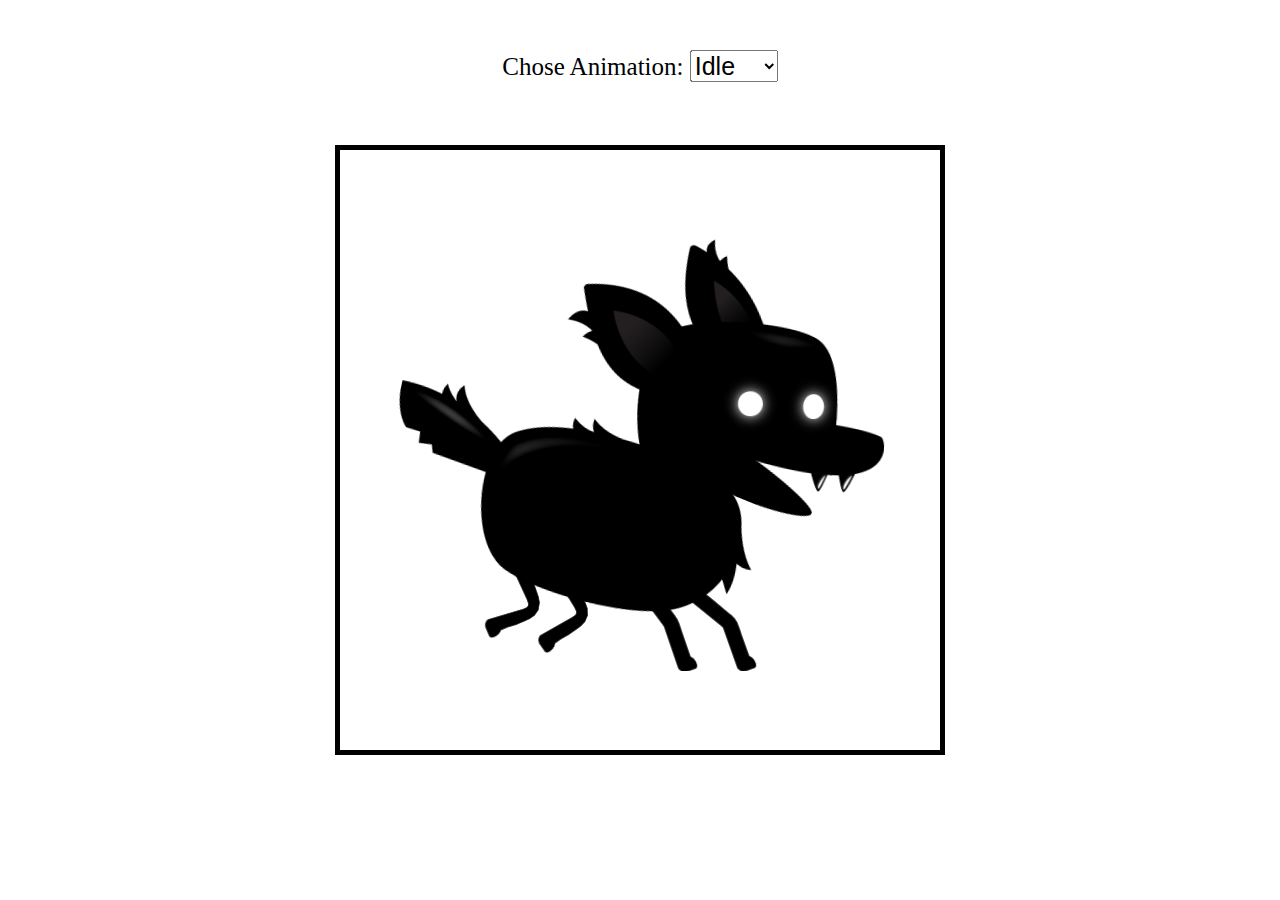
<file: charAnimation/index.html>
<!DOCTYPE html>
<html lang="en">
<head>
    <meta charset="UTF-8">
    <meta name="viewport" content="width=device-width, initial-scale=1.0">
    <title>Sprite Animation</title>
    <link rel="stylesheet" href="style.css"/>

</head>
<body>
    <canvas id="canvas1"></canvas>
    <div class="controls">
        <label for="animations">Chose Animation:</label>
        <select id="animations" name="animations">
            <option value="idle">Idle</option>
            <option value="jump">Jump</option>
            <option value="fall">Fall</option>
            <option value="run">Run</option>
            <option value="dizzy">Dizzy</option>
            <option value="sit">Sit</option>
            <option value="roll">Roll</option>
            <option value="bite">Bite</option>
            <option value="ko">K.O.</option>
            <option value="getHit">getHit</option>
            </select>
    </div>
    <script src="script.js"></script>
</body>
</html>
</file>
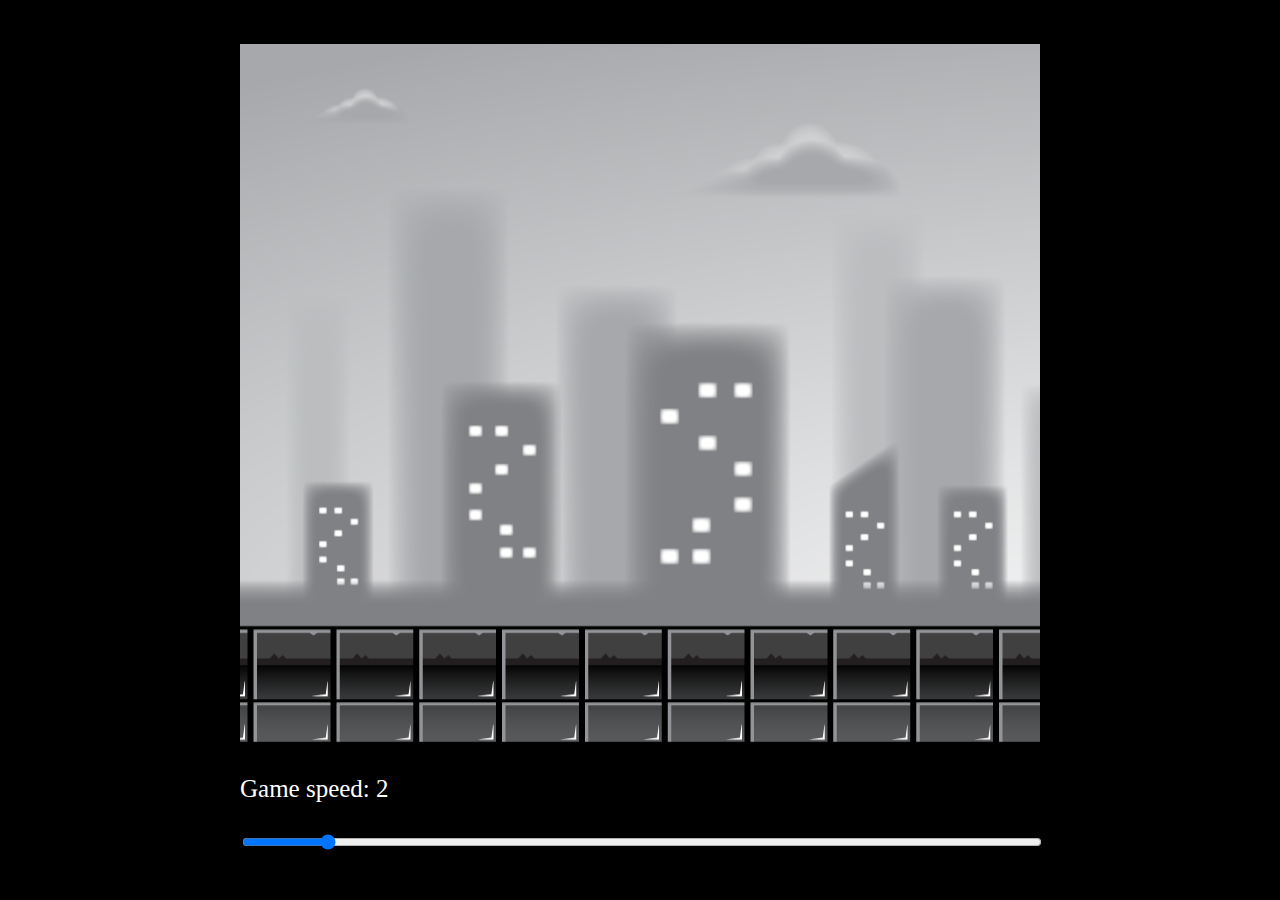
<file: parallaxBackground/index.html>
<!DOCTYPE html>
<html lang="en">
<head>
    <meta charset="UTF-8">
    <meta name="viewport" content="width=device-width, initial-scale=1.0">
    <title>Parallax Background</title>
    <link rel="stylesheet" href="style.css"/>
</head>
<body>
    <div id="container">
        <canvas id="canvas1"></canvas>
        <p>Game speed: <span id="showGameSpeed"></span></p>
        <input type="range" min="0" max="20" value="2" class="slider" id="slider">
        
    </div>
    


    <script src="script.js"></script>
</body>
</html>
</file>
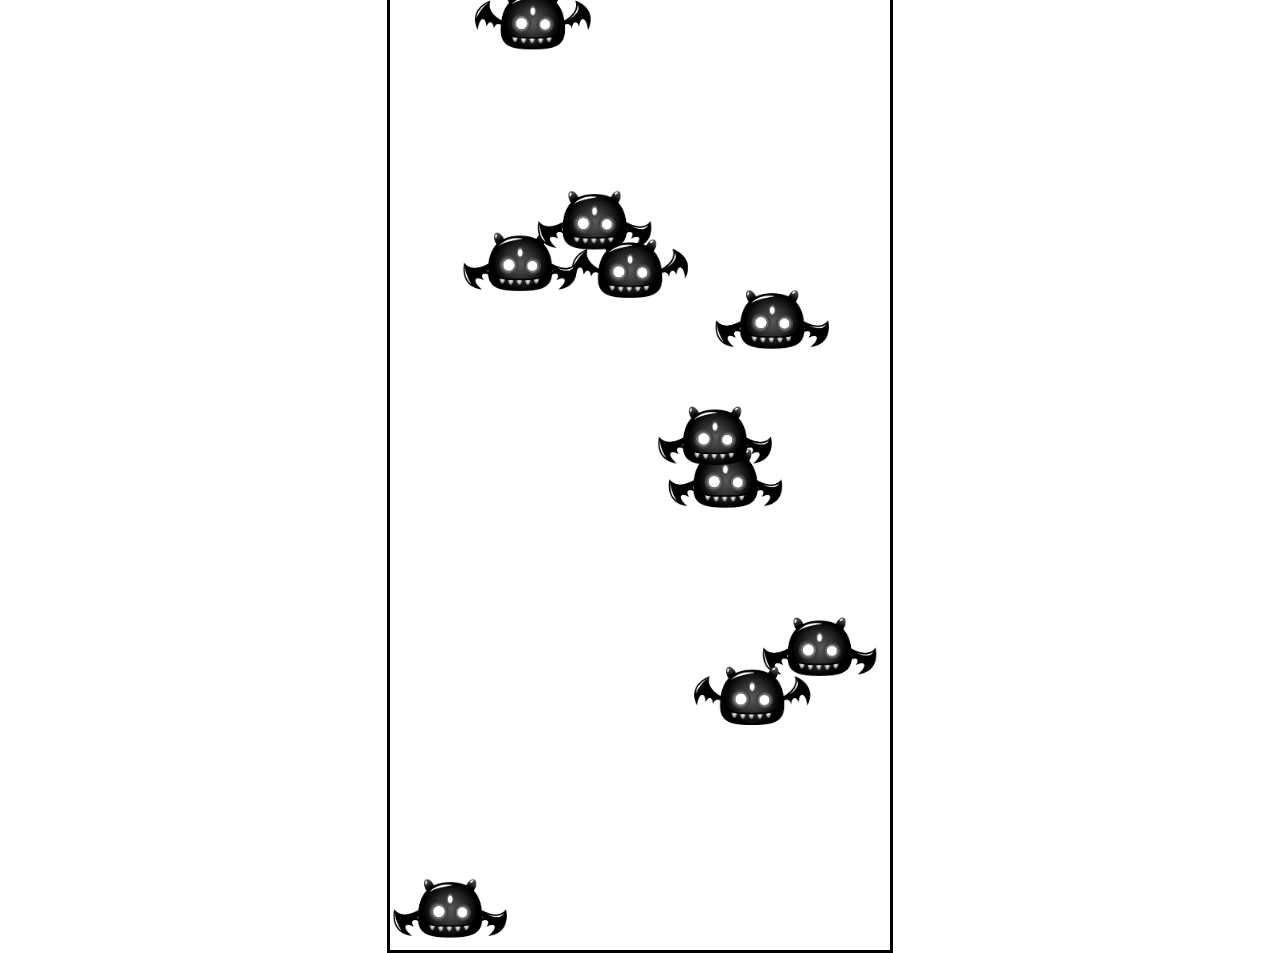
<file: enemies/enemy1_bat/index.html>
<!DOCTYPE html>
<html lang="en">
<head>
    <meta charset="UTF-8">
    <meta name="viewport" content="width=device-width, initial-scale=1.0">
    <title>NPC movment animations</title>
    <link rel="stylesheet" href="style.css"/>
</head>
<body>
    <canvas id="canvas1"></canvas>
    
    <script src="script.js"></script> 
</body>
</html>
</file>
<file: charAnimation/style.css>
#canvas1 {
    border:  5px solid black;
    position: absolute;
    top: 50%;
    left: 50%;
    transform: translate(-50%, -50%);
    width: 600px;
    height: 600px;

}
.controls {
    position: absolute;
    z-index: 10;
    top: 50px;
    left: 50%;
    transform: translateX(-50%);

}
.controls, select, option{
    font-size: 25px;
}
</file>
<file: parallaxBackground/style.css>
body {
    background-color: black;
}
#container{
    position: absolute;
    width: 800px;
    transform: translate(-50%, -50%);
    top: 50%;
    left: 50%;
    font-size: 25px;
}

#canvas1 {
    position: relative;    
    width: 800px;
    height: 700px;
    
}
#slider{
    width: 100%;
    
}
p{
    color: white;
}
</file>
<file: enemies/enemy1_bat/style.css>
#canvas1 {
    border: 3px solid black;
    position: absolute;
    top: 50%;
    left: 50%;
    transform: translate(-50%, -50% );
    height: 1000px;
    width: 500px;
}
</file>
